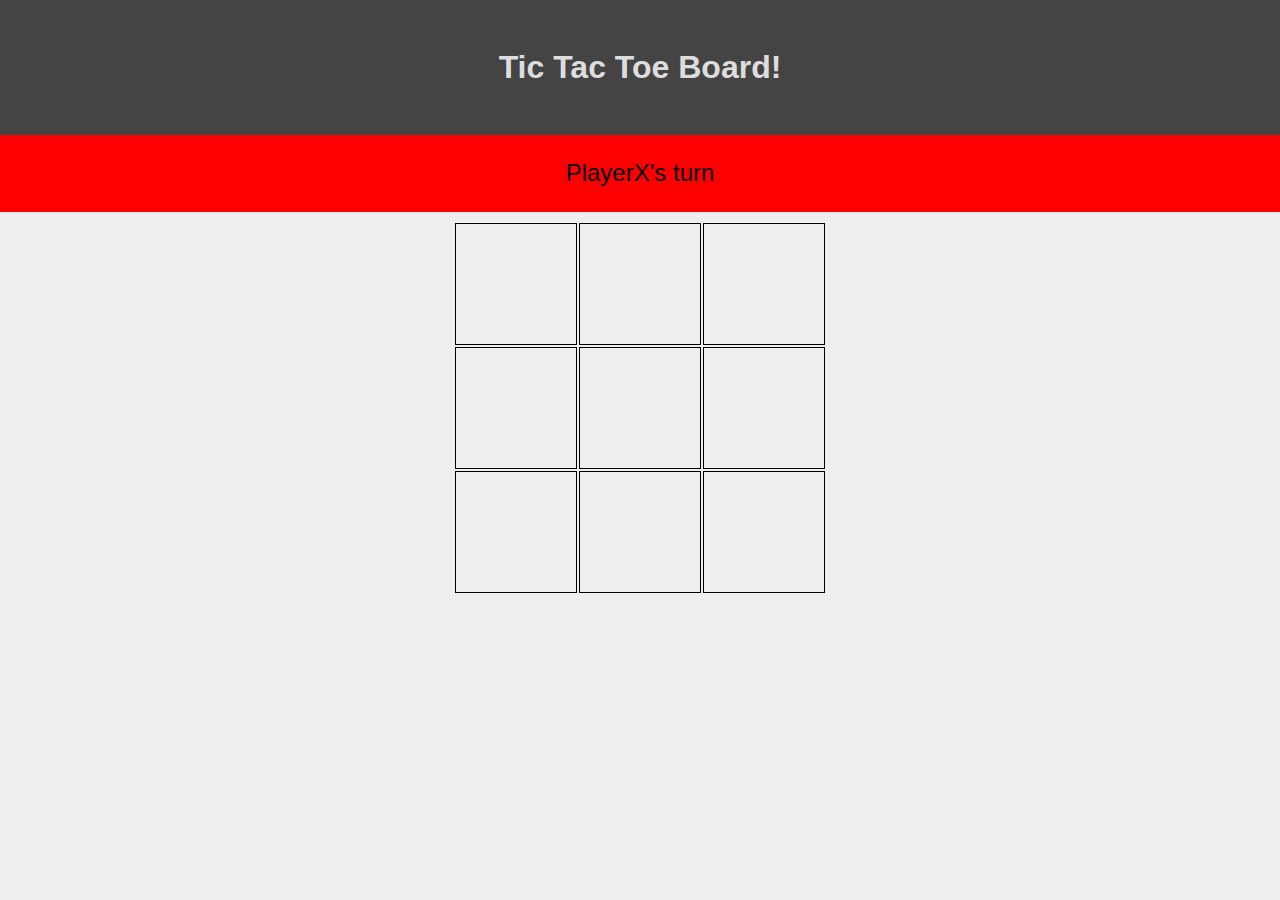
<file: Part1/index.html>
<!DOCTYPE html>
<html lang="en">

<head>
  <meta charset="UTF-8" />
  <meta name="viewport" content="width=device-width, initial-scale=1.0" />
  <title>Tic Tac Toe</title>
  <link rel="stylesheet" href="./index.css" />
</head>

<body>
  <nav>
    <h1>Tic Tac Toe Board!</h1>
  </nav>
  <main>
    <div class="whose-turn">
      <span>Player </span>
      <span id="player">X</span>
      <span>'s turn</span>
    </div>
    <div class="main-section">
      <div class="winner-text">
        <!-- <p class="who-won"><br>Wins</p> -->
      </div>
      <table>
        <tr class="row">
          <td id="0" onclick="play(0)"></td>
          <td id="1" onclick="play(1)"></td>
          <td id="2" onclick="play(2)"></td>
        </tr>
        <tr class="row">
          <td id="3" onclick="play(3)"></td>
          <td id="4" onclick="play(4)"></td>
          <td id="5" onclick="play(5)"></td>
        </tr>
        <tr class="row">
          <td id="6" onclick="play(6)"></td>
          <td id="7" onclick="play(7)"></td>
          <td id="8" onclick="play(8)"></td>
        </tr>
      </table>
      <div class="winner-text">
        <!-- <p class="who-won"><br>Wins</p> -->
      </div>
    </div>
    <div class="button">
      <button class="reset-button">Reset</button>
    </div>
    
    <!-- <button>Reset</button> -->
  </main>
  <script src="index.js"></script>
</body>

</html>
</file>
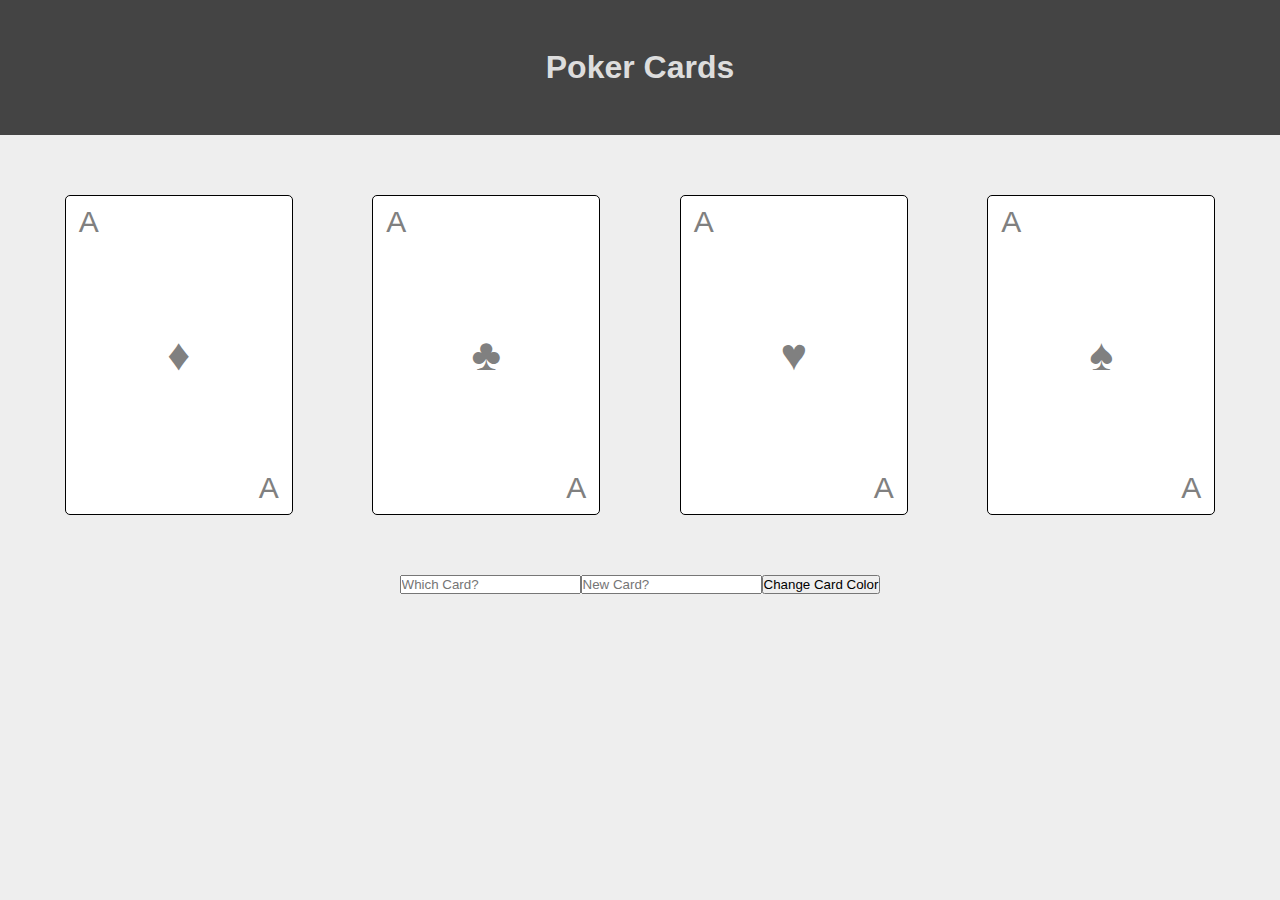
<file: Part2/index.html>
<!DOCTYPE html>
<html lang="en">
  <head>
    <meta charset="UTF-8" />
    <meta name="viewport" content="width=device-width, initial-scale=1.0" />
    <title>Styles</title>
    <link rel="stylesheet" href="./index.css" />
  </head>
<body>
  <header><h1>Poker Cards</h1></header>
    <main>
        <section id="diamonds"><span>A</span><span>♦</span><span>A</span></section>
        <section id="clubs"><span>A</span><span>♣</span><span>A</span></section>
        <section id="hearts"><span>A</span><span>♥</span><span>A</span></section>
        <section id="spades"><span>A</span><span>♠</span><span>A</span></section>
    </main>
    <div class='input-fields'>
      <input id="cardId" placeholder="Which Card?" />
      <input id="changeColor" placeholder="New Card?" />
      <button id='btn' onclick='changeColor()'>Change Card Color</button>
    </div>
    <script src="index.js"></script>

</body>
</html>
</file>
<file: Part1/index.css>
* {
    margin: 0;
    padding: 0;
    font-family: Arial, Helvetica, sans-serif;
  }

  nav {
      height: 15vh;
      background: #444;
      color: #DDD;
  }

  main {
      background: #EEE;
      height: 85vh;
  }

  table,
  section,
  nav {
      display: flex;
      justify-content: center;
      align-items: center;
  }

  table {
      padding-top: 1vh;
  }

.row td {
    height: 120px;
    width: 120px;
    border: 1px solid #000;
    text-align: center;
    font-size: 2em;
}

.whose-turn{
    display: flex;
    justify-content: center;
    font-size: 24px;
    align-items: center;
    background-color: red;
    height: 10%;
}

.button{
    display: flex;
    justify-content: center;
}

.reset-button{
    visibility: hidden;
    padding: 10px 25px;
    font-size: 20px;
    margin: 10px;

}

.main-section{
    display: flex;
    flex-direction: row;
    justify-content: space-evenly;
    align-items: center;
}

.winner-text{
    visibility: visible;
    display: flex;
    justify-content: center;
    text-align: center;
    font-size: 100px;
}

.who-won{
    visibility: visible;
    text-align: center;
}
</file>
<file: Part2/index.css>
* {
  margin: 0;
  padding: 0;
  font-family: Arial, Helvetica, sans-serif;
}

body {
  background: #eee;
}

header {
  height: 15vh;
  background: #444;
  color: #ddd;
  display: flex;
  justify-content: center;
  align-items: center;
}

main {
  display: flex;
  justify-content: space-evenly;
  padding: 5vh 0;
  flex-wrap: wrap;
}

section {
  height: 300px;
  width: 200px;
  border: 1px solid #000;
  border-radius: 5px;
  display: flex;
  flex-direction: column;
  justify-content: space-between;
  background: #fff;
  color: grey;
  padding: 1vh 1vw;
  font-size: 30px;
  margin: 15px;
}

section span:nth-of-type(2) {
  margin: auto;
  font-size: 45px;
}

section span:nth-of-type(3) {
  margin-left: auto;
}

#container {
  height: 100px;
  width: 100px;
  border: 1px solid #000;
}

.input-fields{
  display: flex;
  justify-content: center;
  align-items: center;
  width: 100vw;
}
</file>
